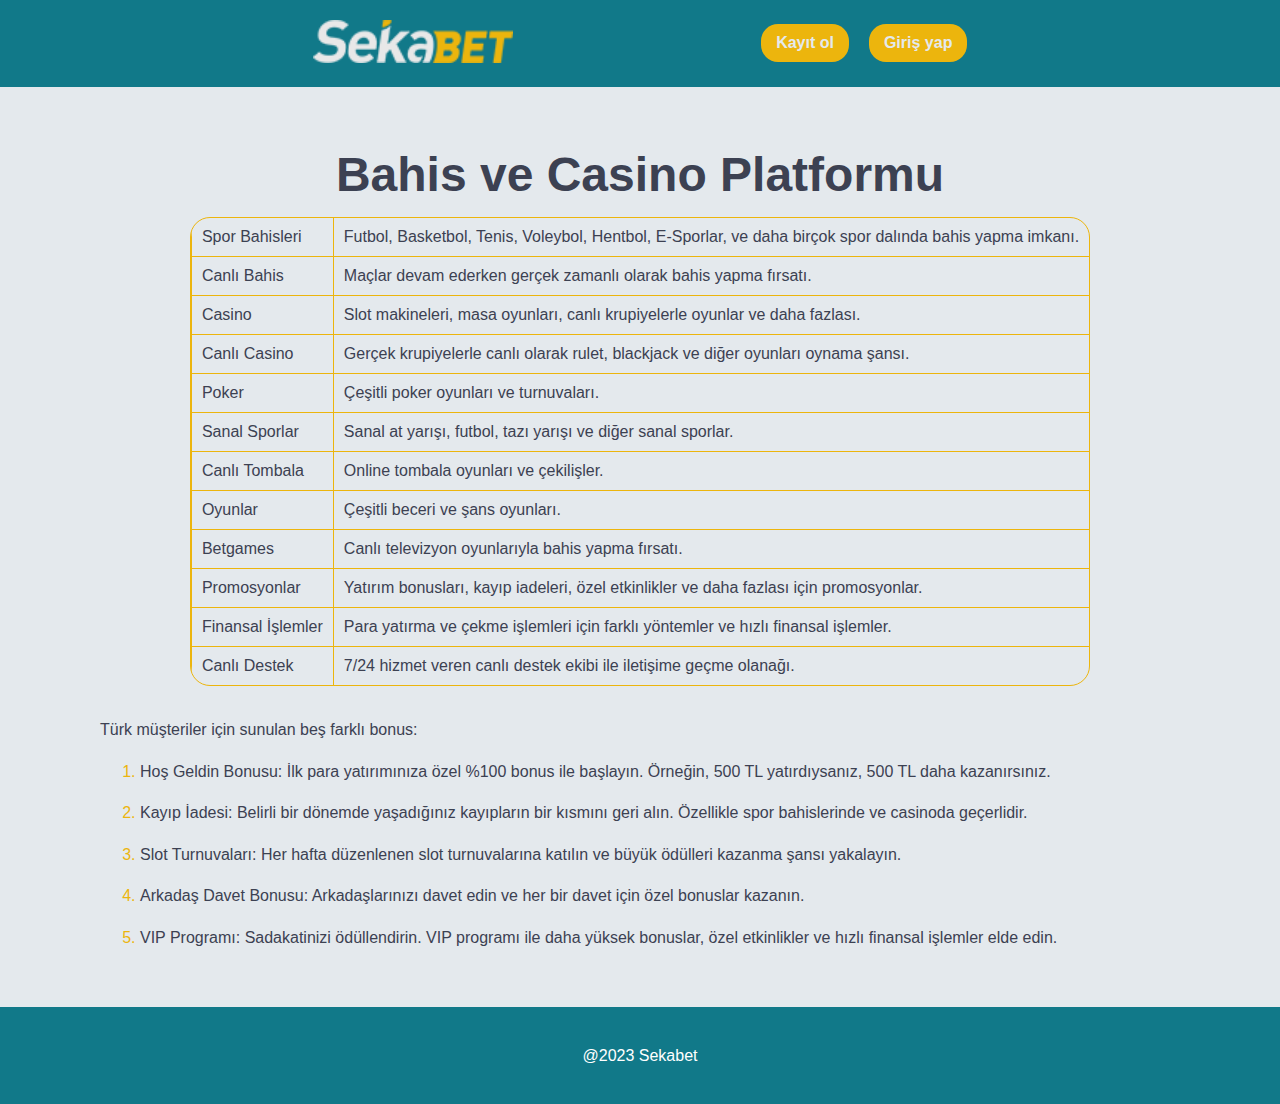
<file: index.html>
<!DOCTYPE html><html lang="tr"><head><link rel="icon" href="favicon.c5fbfdea.ico" type="image"><meta charset="UTF-8"><meta name="viewport" content="width=device-width, initial-scale=1.0"><title> Sekabet - Online Bahis ve Casino Oyunları Platformu</title><meta name="description" content="Sekabet, geniş bahis seçenekleri, çeşitli casino oyunları ve cazip bonus fırsatları ile 
    Türkiye'nin önde gelen online bahis ve casino platformudur."><link rel="stylesheet" href="style.6cd50a29.css"><link rel="canonical" href=""><link rel="amphtml" href=""><meta name="robots" content="noarchive"></head><body class="body"> <header> <div> <div> <a href="/"> <img src="logo.e5471ac6.png" alt="logo" class="logo"> </a> <div class="buttons"> <a href="/" target="_blank" rel="nofollow">Kayıt ol</a> <a href="/" target="_blank" rel="nofollow">Giriş yap</a> </div> </div> </div> </header> <main class="container"> <h1>Bahis ve Casino Platformu</h1> <div class="table_container"> <table> <tbody> <tr> <td>Spor Bahisleri</td> <td>Futbol, Basketbol, Tenis, Voleybol, Hentbol, E-Sporlar, ve daha birçok spor dalında bahis yapma imkanı.</td> </tr> <tr> <td>Canlı Bahis</td> <td>Maçlar devam ederken gerçek zamanlı olarak bahis yapma fırsatı.</td> </tr> <tr> <td>Casino</td> <td>Slot makineleri, masa oyunları, canlı krupiyelerle oyunlar ve daha fazlası.</td> </tr> <tr> <td>Canlı Casino</td> <td>Gerçek krupiyelerle canlı olarak rulet, blackjack ve diğer oyunları oynama şansı.</td> </tr> <tr> <td>Poker</td> <td>Çeşitli poker oyunları ve turnuvaları.</td> </tr> <tr> <td>Sanal Sporlar</td> <td>Sanal at yarışı, futbol, tazı yarışı ve diğer sanal sporlar.</td> </tr> <tr> <td>Canlı Tombala</td> <td>Online tombala oyunları ve çekilişler.</td> </tr> <tr> <td>Oyunlar</td> <td>Çeşitli beceri ve şans oyunları.</td> </tr> <tr> <td>Betgames</td> <td>Canlı televizyon oyunlarıyla bahis yapma fırsatı.</td> </tr> <tr> <td>Promosyonlar</td> <td>Yatırım bonusları, kayıp iadeleri, özel etkinlikler ve daha fazlası için promosyonlar.</td> </tr> <tr> <td>Finansal İşlemler</td> <td>Para yatırma ve çekme işlemleri için farklı yöntemler ve hızlı finansal işlemler.</td> </tr> <tr> <td>Canlı Destek</td> <td>7/24 hizmet veren canlı destek ekibi ile iletişime geçme olanağı.</td> </tr> </tbody> </table> </div> <p>Türk müşteriler için sunulan beş farklı bonus:</p> <ol> <li>Hoş Geldin Bonusu: İlk para yatırımınıza özel %100 bonus ile başlayın. Örneğin, 500 TL yatırdıysanız, 500 TL daha kazanırsınız.</li> <li>Kayıp İadesi: Belirli bir dönemde yaşadığınız kayıpların bir kısmını geri alın. Özellikle spor bahislerinde ve casinoda geçerlidir.</li> <li>Slot Turnuvaları: Her hafta düzenlenen slot turnuvalarına katılın ve büyük ödülleri kazanma şansı yakalayın.</li> <li>Arkadaş Davet Bonusu: Arkadaşlarınızı davet edin ve her bir davet için özel bonuslar kazanın.</li> <li>VIP Programı: Sadakatinizi ödüllendirin. VIP programı ile daha yüksek bonuslar, özel etkinlikler ve hızlı finansal işlemler elde edin.</li> </ol> </main> <footer> <p>@2023 Sekabet</p> </footer> <script type="text/javascript" src="main.116055be.js"></script> </body></html>
</file>
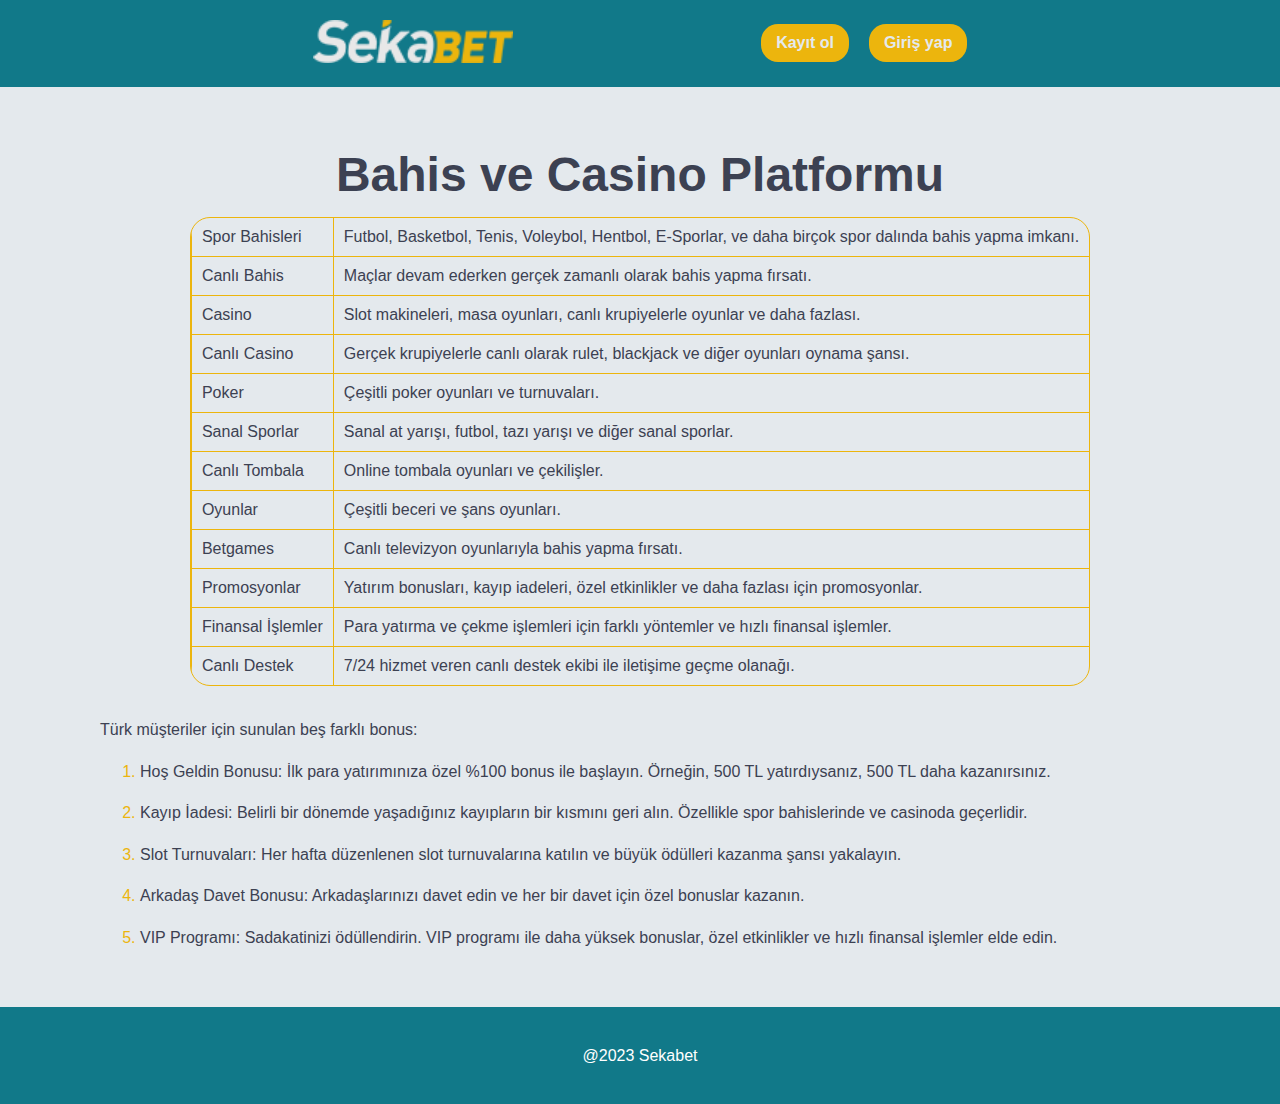
<file: src/index.html>
<!DOCTYPE html>
<html lang="tr">
  <head>
    <link rel="icon" href="./images/favicon.ico" type="image">
    <meta charset="UTF-8">
    <meta name="viewport" content="width=device-width, initial-scale=1.0">
    <title> Sekabet - Online Bahis ve Casino Oyunları Platformu</title>
    <meta name="description" content="Sekabet, geniş bahis seçenekleri, çeşitli casino oyunları ve cazip bonus fırsatları ile 
    Türkiye'nin önde gelen online bahis ve casino platformudur.">
    <link rel="stylesheet" href="./styles/style.css">
    <link rel="canonical" href=""/>
    <link rel="amphtml" href=""/>
    <meta name="robots" content="noarchive">
  </head>
  <body class="body">
    <header>
      <div>
        <div>
          <a href="/">
            <img src="images/logo.png" alt="logo" class="logo">
          </a>
          <div class="buttons">
            <a href="/" target="_blank" rel="nofollow">Kayıt ol</a>
            <a href="/" target="_blank" rel="nofollow">Giriş yap</a>
          </div>
        </div>
      </div>
    </header>
    <main class="container">
      <h1>Bahis ve Casino Platformu</h1>
      <div class="table_container">
        <table>
          <tbody>
            <tr>
              <td>Spor 
                Bahisleri</td>
              <td>Futbol, Basketbol, Tenis, Voleybol, Hentbol, E-Sporlar, ve daha birçok 
                spor dalında bahis yapma imkanı.</td>
            </tr>
            <tr>
              <td>Canlı Bahis</td>
              <td>Maçlar devam ederken gerçek zamanlı olarak bahis yapma fırsatı.</td>
            </tr>
            <tr>
              <td>Casino</td>
              <td>Slot makineleri, masa oyunları, canlı krupiyelerle oyunlar ve daha fazlası.</td>
            </tr>
            <tr>
              <td>Canlı Casino</td>
              <td>Gerçek krupiyelerle canlı olarak rulet, blackjack ve diğer oyunları oynama 
                şansı.</td>
            </tr>
            <tr>
              <td>Poker</td>
              <td>Çeşitli poker oyunları ve turnuvaları.</td>
            </tr>
            <tr>
              <td>Sanal Sporlar</td>
              <td>Sanal at yarışı, futbol, tazı yarışı ve diğer sanal sporlar.</td>
            </tr>
            <tr>
              <td>Canlı 
                Tombala</td>
              <td>Online tombala oyunları ve çekilişler.</td>
            </tr>
            <tr>
              <td>Oyunlar</td>
              <td>Çeşitli beceri ve şans oyunları.</td>
            </tr>
            <tr>
              <td>Betgames</td>
              <td>Canlı televizyon oyunlarıyla bahis yapma fırsatı.</td>
            </tr>
            <tr>
              <td>Promosyonlar</td>
              <td>Yatırım bonusları, kayıp iadeleri, özel etkinlikler ve daha fazlası için 
                promosyonlar.</td>
            </tr>
            <tr>
              <td>Finansal 
                İşlemler</td>
              <td>Para yatırma ve çekme işlemleri için farklı yöntemler ve hızlı finansal 
                işlemler.</td>
            </tr>
            <tr>
              <td>Canlı Destek</td>
              <td>7/24 hizmet veren canlı destek ekibi ile iletişime geçme olanağı.</td>
            </tr>
          </tbody>
        </table>
      </div>
      <p>Türk müşteriler için sunulan beş farklı bonus:</p>
      <ol>
        <li>Hoş Geldin Bonusu: İlk para yatırımınıza özel %100 bonus ile başlayın. Örneğin, 
          500 TL yatırdıysanız, 500 TL daha kazanırsınız.</li>
        <li>Kayıp İadesi: Belirli bir dönemde yaşadığınız kayıpların bir kısmını geri alın. Özellikle
          spor bahislerinde ve casinoda geçerlidir.</li>
        <li>Slot Turnuvaları: Her hafta düzenlenen slot turnuvalarına katılın ve büyük ödülleri 
          kazanma şansı yakalayın.</li>
        <li>Arkadaş Davet Bonusu: Arkadaşlarınızı davet edin ve her bir davet için özel 
          bonuslar kazanın.</li>
        <li>VIP Programı: Sadakatinizi ödüllendirin. VIP programı ile daha yüksek bonuslar, özel
          etkinlikler ve hızlı finansal işlemler elde edin.</li>
      </ol>
    </main>
    <footer>
      <p>@2023 Sekabet</p>
    </footer>
    <script type="text/javascript" src="scripts/main.js"></script>
  </body>
</html>
</file>
<file: style.6cd50a29.css>
*{box-sizing:border-box;font-family:Inter,sans-serif;font-family:Poppins,Helvetica,Arial,Sans-Serif,serif;scroll-behavior:smooth}a,body,button,h1,h2,h3,h4,h5,h6,html,img,li,p,table,td,th,tr{margin:0;padding:0}body{background-color:#e4e9ed}header>div:first-of-type{padding:20px 0;margin:0 auto;word-wrap:break-word}span{font-size:35px;font-weight:400;display:block;letter-spacing:5px;text-transform:uppercase;text-align:center}header>div:nth-of-type(2){padding-top:40px}.main_image{float:right;width:50%}h1{font-size:3em;font-weight:800;margin-top:20px;text-align:center;position:relative;z-index:100}main{padding:40px 100px;margin:0 auto}li,ol,p,ul{font-size:16px;font-weight:300;margin:clamp(1rem,.5em,2.5rem) auto clamp(1rem,.25em,2rem);line-height:1.6;text-transform:none;color:#000}.center{text-align:center}main table{display:block;margin:15px auto;border:1px solid #ecb50d;border-radius:20px;border-collapse:collapse;width:fit-content;overflow:auto}main tbody{width:100%}main table td{padding:10px;vertical-align:middle}main table tr:not(:last-of-type) td{border-bottom:1px solid #ecb50d}main table tr td{border-left:1px solid #ecb50d}.table_container{overflow-x:auto}h2,h3{font-family:Mulish,Helvetica,Arial,Sans-Serif,serif;font-weight:700;font-size:2.2em;line-height:1.143;margin:clamp(1rem,.5em,2.5rem) auto clamp(1rem,.25em,2rem)}.select{color:#fff}.select>span{text-transform:none;letter-spacing:1px}footer{background-color:#ffc421}.list_titles,.list_titles>li{margin:0}.header_container,.tables{display:flex;gap:30px;justify-content:center}.header_container{position:relative;z-index:233;align-items:center}.list_titles>li>a{color:#3c4152;font-weight:600;text-decoration:none}header>div:first-of-type>div{margin:0 auto;width:90%;justify-content:space-evenly;display:flex;align-items:center}header>div:first-of-type{background-color:#117989}.buttons{display:flex;gap:20px}.buttons>a{padding:10px 15px;color:#e4e9ed;border-radius:17px;background-color:#ecb50d;text-decoration:none;font-weight:700}.faq>div{min-width:15em;position:relative;margin-top:16px;width:calc(100% - 215px);margin-left:99px}.select{background:#117989;color:#e4e9ed;display:flex;justify-content:space-between;align-items:center;border:2px solid #117989;border-radius:.5em;padding:12px 16px;cursor:pointer}h1,h2,h3,i,li,p,span,td,tr{color:#3c4152}.select>span{font-size:18px;text-align:start;font-weight:500;color:#e4e9ed}.select-clicked{border:1px solid #ffd60e;border-bottom:none}.dropdown__element>div>p{margin:0;color:#fff}.caret{width:0;height:0;border-left:5px solid transparent;border-right:5px solid transparent;border-top:6px solid #fff;transition:.3s}.dropdown{min-width:15em;position:relative;margin-top:16px}.caret-rotate{transform:rotate(180deg)}.center_image{width:60%;margin:20px 0;position:relative;left:50%;border-radius:20px;transform:translateX(-50%)}.menu{list-style:none;background:#117989;border:1px solid #117989;box-shadow:0 .5em 1em rgba(0,0,0,.2);border-radius:.5em;color:#9fa5b5;top:3em;width:100%;opacity:0;display:none;transition:.2s;z-index:1;margin-top:16px}.menu li{padding:0 16px;border-radius:.5em;cursor:pointer;font-size:15px;display:flex;gap:10px;align-items:center}.menu-open{display:block;opacity:.75;padding-left:0;background-color:#117989}.dropdown__element{display:flex;flex-direction:row-reverse;justify-content:space-between}.dropdown--last{margin-bottom:93px}footer{background-color:#117989;padding:20px 35px}footer>p{color:#fff;text-align:center}.image_container{display:flex;justify-content:space-between;align-items:center;gap:30px}.homepage{width:40%;border-radius:20px}.license{border-radius:20px;width:300px}.logo{width:200px}.homepage_container{justify-content:space-evenly;margin-top:20px}.text_container{display:flex;gap:30px;justify-content:space-between;align-items:center}.text_container>p{width:50%}::marker{color:#ecb50d}.bonus,.promo{width:50%}.mobile_container{justify-content:flex-start}.destek_container{max-width:90%}.giris,.registration{width:250px}.list{display:flex;gap:15px;justify-content:flex-start;flex-wrap:wrap}.list>li{width:calc(33% - 15px);margin:0}.adres_container{margin-top:20px}.adres{width:450px;border-radius:20px}.adresi,.bahis{border-radius:20px;width:40%}.oyun,.vpn{width:33%;border-radius:20px}.adresi_container{flex-direction:row-reverse}@media (max-width:1200px){main{padding:40px 50px}}@media (max-width:1024px){.adres_container,.bahis_container,.license_container,.oyun_container{flex-direction:column}.options_container{flex-direction:column-reverse}.destek_container{max-width:100%}.mobile{width:250px}.bahis,.license,.oyun{width:100%}.license{max-width:300px}}@media (max-width:768px){.homepage_container,.text_container{flex-direction:column}.text_container>p{width:100%}.list>li{width:calc(50% - 15px);margin:0}.options{width:250px}.homepage{width:100%}}@media (max-width:720px){.adres,.adresi,.center_image,.vpn{width:100%}ol,ul{padding-left:10px}main{padding:30px 20px}.image_container{flex-direction:column}header>div:first-of-type>div{flex-direction:column;gap:20px}h1{font-size:2.5em}.options_container{flex-direction:column-reverse}}
/*# sourceMappingURL=style.6cd50a29.css.map */
</file>
<file: src/styles/style.css>
* {
  box-sizing: border-box;
  font-family: 'Inter', sans-serif;
  font-family: Poppins, Helvetica, Arial, Sans-Serif, serif;
  scroll-behavior: smooth;
}

html,
h1,
body,
h2,
h3,
h4,
th,
td,
tr,
h5,
h6,
table,
tr,
td,
th,
button,
p,
a,
li,
img {
  margin: 0;
  padding: 0;
}

body {
  background-color: #E4E9ED;
}

header > div:first-of-type {
  padding:  20px 0;
  margin: 0 auto;
  word-wrap: break-word;

}

span {
  font-size: 35px;
  font-weight: 400;
  display: block;
  letter-spacing: 5px;
  text-transform: uppercase;
  text-align: center;
}

header > div:nth-of-type(2) {
  padding-top: 40px;
}

.main_image {
  float: right;
  width: 50%;
}

h1 {
  font-size: 3em;
  font-weight: 800;
  margin-top: 20px;
  text-align: center;
  position: relative;
  z-index: 100;
}

main {
  padding: 40px 100px;
  margin: 0 auto;
}

p, ul, ol, li {
  font-size: 16px;
  font-weight: 300;
  margin: clamp(1rem,.5em,2.5rem) auto clamp(1rem,.25em,2rem);
  line-height: 1.6;
  text-transform: none;
  color: black;
}

.center {
  text-align: center;
}

main table {
  display: block;
  margin: 15px auto;
  border: 1px solid #ECB50D;
  border-radius: 20px;
  border-collapse: collapse;
  width: fit-content;
  overflow: auto;
}

main tbody {
  width: 100%;
}

main table td {
  padding: 10px;
  vertical-align: middle;
}

main table tr:not(:last-of-type) td {
  border-bottom: 1px solid #ECB50D;
}

main table tr td {
  border-left: 1px solid #ECB50D;
}

.table_container {
  overflow-x: auto;
}

h2, h3 {
  font-family: Mulish,Helvetica,Arial,Sans-Serif,serif;
  font-weight: 700;
  font-size: 2.2em;
  line-height: 1.143;
  margin: clamp(1rem,.5em,2.5rem) auto clamp(1rem,.25em,2rem);
}


.faq > div {
  min-width: 15em;
  position: relative;
  margin-top: 16px;
  width: calc(100% - 215px);
  margin-left: 99px;
}

.select {
  background: #117989;
  color: #fff;
  display: flex;
  justify-content: space-between;
  align-items: center;
  border: 2px #117989 solid;
  border-radius: 0.5em;
  padding: 12px 16px;
  cursor: pointer;
}

.select > span {
  font-size: 18px;
  text-align: start;
  text-transform: none;
  letter-spacing: 1px;
  font-weight: 500;
}

.select-clicked {
  border: 1px #FFD60E solid;
  border-bottom: none;
}

.dropdown__element > div > p {
  margin: 0;
}

.menu {
  list-style: none;
  background: #117989;
  border: 1px #117989 solid;
  box-shadow: 0 0.5em 1em rgba(0, 0, 0, 0.2);
  border-radius: 0.5em;
  color: #9fa5b5;
  top: 3em;
  width: 100%;
  opacity: 0;
  display: none;
  transition: 0.2s;
  z-index: 1;
  margin-top: 16px;
}

.menu li {
  padding: 0px 16px;
  border-radius: 0.5em;
  cursor: pointer;
  font-size: 15px;
  display: flex;
  gap: 10px;
  align-items: center;
}

.menu-open {
  display: block;
  opacity: 0.75;
  padding-left: 0;
  background-color: #117989;
}

.dropdown__element {
  display: flex;
  flex-direction: row-reverse;
  justify-content: space-between;
}

.dropdown--last {
  margin-bottom: 93px;
}

footer {
  background-color: #FFC421;
  padding: 20px 35px;
}

footer > p {
  color: #fff;
  text-align: center;
}

.list_titles {
  margin: 0;
}

.list_titles > li {
  margin: 0;
}

.tables {
  display: flex;
  gap: 30px;
  justify-content: center;
}

.header_container {
  position: relative;
  justify-content: center;
  z-index: 233;
  align-items: center;
  display: flex;
  gap: 30px;
}

.list_titles > li > a {
  color: #3C4152;
  font-weight: 600;
  text-decoration: none;
}

header > div:first-of-type > div {
  margin: 0 auto;
  width: 90%;
  justify-content: space-evenly;
  display: flex;
  align-items: center;
}

header > div:first-of-type {
  background-color: #117989;
}

.buttons {
  display: flex;
  gap: 20px;
}

.buttons > a {
  padding: 10px 15px;
  color: #E4E9ED;
  border-radius: 17px;
  background-color: #ECB50D;
  text-decoration: none;
  font-weight: bold;
}

.faq > div {
  min-width: 15em;
  position: relative;
  margin-top: 16px;
  width: calc(100% - 215px);
  margin-left: 99px;
}

.select {
  background: #117989;
  color: #E4E9ED;
  display: flex;
  justify-content: space-between;
  align-items: center;
  border: 2px #117989 solid;
  border-radius: 0.5em;
  padding: 12px 16px;
  cursor: pointer;
}

p, h1, h2, h3, li, span, tr, td, i {
  color: #3C4152;
}
.select > span {
  font-size: 18px;
  text-align: start;
  font-weight: 500;
  color: #E4E9ED;
}

.select-clicked {
  border: 1px #FFD60E solid;
  border-bottom: none;
}

.dropdown__element > div > p {
  margin: 0;
  color: #fff;
}

.caret {
  width: 0;
  height: 0;
  border-left: 5px solid transparent;
  border-right: 5px solid transparent;
  border-top: 6px solid #fff;
  transition: 0.3s;
}

.dropdown {
  min-width: 15em;
  position: relative;
  margin-top: 16px;
}

.caret-rotate {
  transform: rotate(180deg);
}

.center_image {
  width: 60%;
  margin: 20px 0;
  position: relative;
  left: 50%;
  border-radius: 20px;
  transform: translateX(-50%);
}

.menu {
  list-style: none;
  background: #117989;
  border: 1px #117989 solid;
  box-shadow: 0 0.5em 1em rgba(0, 0, 0, 0.2);
  border-radius: 0.5em;
  color: #9fa5b5;
  top: 3em;
  width: 100%;
  opacity: 0;
  display: none;
  transition: 0.2s;
  z-index: 1;
  margin-top: 16px;
}

.menu li {
  padding: 0px 16px;
  border-radius: 0.5em;
  cursor: pointer;
  font-size: 15px;
  display: flex;
  gap: 10px;
  align-items: center;
}

.menu-open {
  display: block;
  opacity: 0.75;
  padding-left: 0;
  background-color: #117989;
}

.dropdown__element {
  display: flex;
  flex-direction: row-reverse;
  justify-content: space-between;
}

.dropdown--last {
  margin-bottom: 93px;
}

footer {
  background-color: #117989;
  padding: 20px 35px;
}

footer > p {
  color: #fff;
  text-align: center;
}

.image_container {
  display: flex;
  justify-content: space-between;
  align-items: center;
  gap: 30px;
}

.homepage {
  width: 40%;
  border-radius: 20px;
}

.license {
  border-radius: 20px;
  width: 300px;
}

.logo {
  width: 200px;
}

.homepage_container {
  justify-content: space-evenly;
  margin-top: 20px;
}

.text_container {
  display: flex;
  gap: 30px;
  justify-content: space-between;
  align-items: center;
}

.text_container > p {
  width: 50%;
}

::marker {
  color: #ECB50D;
}

.promo, .bonus {
  width: 50%;
}

.mobile_container {
  justify-content: flex-start;
}

.destek_container {
  max-width: 90%;
}

.giris, .registration {
  width: 250px;
}

.list {
  display: flex;
  gap: 15px;
  justify-content: flex-start;
  flex-wrap: wrap;
}

.list > li {
  width: calc(33% - 15px);
  margin: 0;
}

.adres_container {
  margin-top: 20px;
}

.adres {
  width: 450px;
  border-radius: 20px;
}

.adresi, .bahis {
  border-radius: 20px;
  width: 40%;
}

.oyun, .vpn {
  width: 33%;
  border-radius: 20px;
}

.adresi_container {
  flex-direction: row-reverse;
}

@media (max-width: 1200px) {
  main {
    padding: 40px 50px;
  }
}

@media (max-width: 1024px) {
  .adres_container, .bahis_container, .oyun_container {
    flex-direction: column;
  }

  .license_container {
    flex-direction: column;
  }

  .options_container {
    flex-direction: column-reverse;
  }

  .destek_container {
    max-width: 100%;
  }

  .mobile {
    width: 250px;
  }

  .license, .bahis, .oyun {
    width: 100%;
  }

  .license {
    max-width: 300px;
  }

}

@media (max-width: 768px) {
  .homepage_container, .text_container {
    flex-direction: column;
  }

  .text_container > p {
    width: 100%;
  }

  .list > li {
    width: calc(50% - 15px);
    margin: 0;
  }

  .options {
    width: 250px;
  }

  .homepage {
    width: 100%;
  }
}

@media (max-width: 720px) {
  .center_image {
    width: 100%;
  }

  .adres, .adresi, .vpn {
    width: 100%;
  }

  ul, ol {
    padding-left: 10px;
  }

  main {
    padding: 30px 20px;
  }

  .image_container {
    flex-direction: column;
  }

  header > div:first-of-type > div {
    flex-direction: column;
    gap: 20px;
  }

  h1 {
    font-size: 2.5em;
  }

  .options_container {
    flex-direction: column-reverse;
  }
}
</file>
